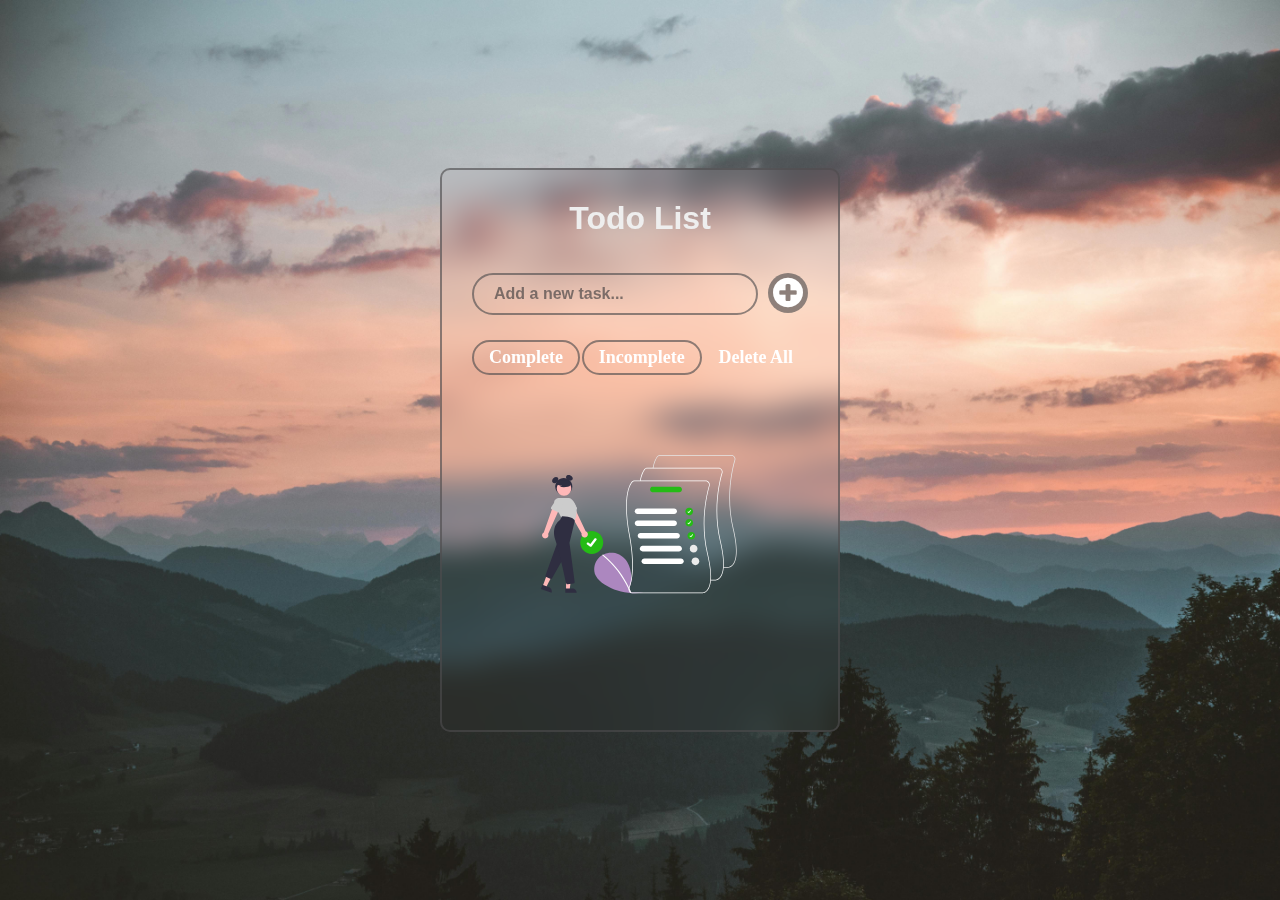
<file: Task 2/To-Do List/index.html>
<!DOCTYPE html>
<html lang="en">

<head>
    <meta charset="UTF-8">
    <meta http-equiv="X-UA-Compatible" content="IE=edge">
    <meta name="viewport" content="width=device-width, initial-scale=1.0">
    <title>TODO LIST</title>
    <link rel="stylesheet" href="https://maxcdn.bootstrapcdn.com/font-awesome/4.5.0/css/font-awesome.min.css">
    <link rel="stylesheet" href="./style.css">
</head>

<body>
    <div class="container">
        <h1>Todo List</h1>
        <div class="input-container">
            <input class="todo-input" placeholder="Add a new task...">
            <button class="add-button">
                <i class="fa fa-plus-circle"></i>
            </button>
        </div>
        <div class="filters">
            <div class="filter" data-filter="completed">Complete</div>
            <div class="filter" data-filter="pending">Incomplete</div>
            <div class="delete-all">Delete All</div>
        </div>
        <div class="todos-container">
            <ul class="todos"></ul>
            <img class="empty-image" src="./empty.svg">
        </div>
    </div>
    <script>
        const input = document.querySelector("input");
        const addButton = document.querySelector(".add-button");
        const todosHtml = document.querySelector(".todos");
        const emptyImage = document.querySelector(".empty-image");
        let todosJson = JSON.parse(localStorage.getItem("todos")) || [];
        const deleteAllButton = document.querySelector(".delete-all");
        const filters = document.querySelectorAll(".filter");
        let filter = '';

        showTodos();

        function getTodoHtml(todo, index) {
            if (filter && filter != todo.status) {
                return '';
            }
            let checked = todo.status == "completed" ? "checked" : "";
            return /* html */ `
    <li class="todo">
      <label for="${index}">
        <input id="${index}" onclick="updateStatus(this)" type="checkbox" ${checked}>
        <span class="${checked}">${todo.name}</span>
      </label>
      <button class="delete-btn" data-index="${index}" onclick="remove(this)"><i class="fa fa-times"></i></button>
    </li>
  `;
        }

        function showTodos() {
            if (todosJson.length == 0) {
                todosHtml.innerHTML = '';
                emptyImage.style.display = 'block';
            } else {
                todosHtml.innerHTML = todosJson.map(getTodoHtml).join('');
                emptyImage.style.display = 'none';
            }
        }

        function addTodo(todo) {
            input.value = "";
            todosJson.unshift({ name: todo, status: "pending" });
            localStorage.setItem("todos", JSON.stringify(todosJson));
            showTodos();
        }

        input.addEventListener("keyup", e => {
            let todo = input.value.trim();
            if (!todo || e.key != "Enter") {
                return;
            }
            addTodo(todo);
        });

        addButton.addEventListener("click", () => {
            let todo = input.value.trim();
            if (!todo) {
                return;
            }
            addTodo(todo);
        });

        function updateStatus(todo) {
            let todoName = todo.parentElement.lastElementChild;
            if (todo.checked) {
                todoName.classList.add("checked");
                todosJson[todo.id].status = "completed";
            } else {
                todoName.classList.remove("checked");
                todosJson[todo.id].status = "pending";
            }
            localStorage.setItem("todos", JSON.stringify(todosJson));
        }

        function remove(todo) {
            const index = todo.dataset.index;
            todosJson.splice(index, 1);
            showTodos();
            localStorage.setItem("todos", JSON.stringify(todosJson));
        }

        filters.forEach(function (el) {
            el.addEventListener("click", (e) => {
                if (el.classList.contains('active')) {
                    el.classList.remove('active');
                    filter = '';
                } else {
                    filters.forEach(tag => tag.classList.remove('active'));
                    el.classList.add('active');
                    filter = e.target.dataset.filter;
                }
                showTodos();
            });
        });

        deleteAllButton.addEventListener("click", () => {
            todosJson = [];
            localStorage.setItem("todos", JSON.stringify(todosJson));
            showTodos();
        });

    </script>
</body>

</html>
</file>
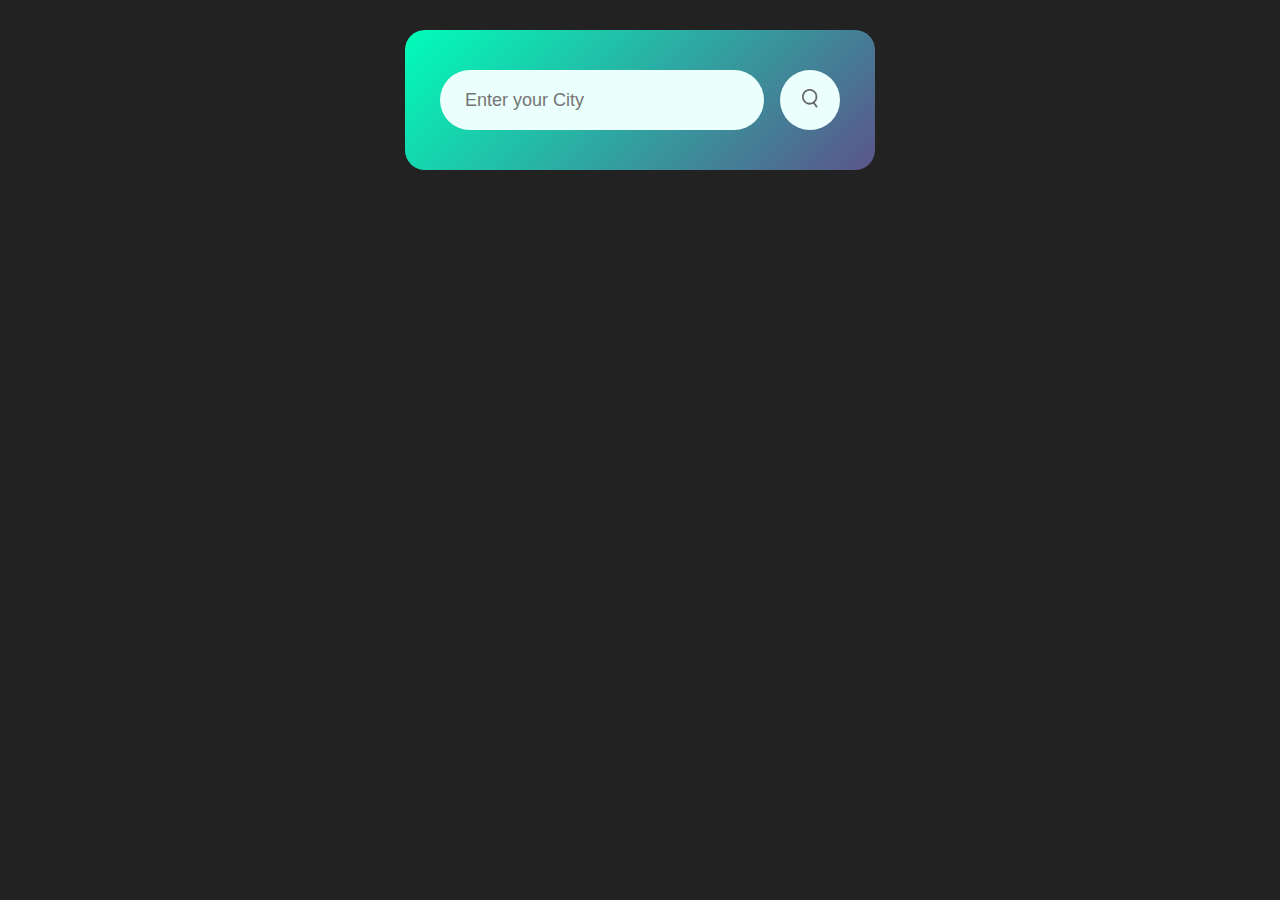
<file: Task 1/WeatherVue/weather.html>
<!DOCTYPE html>
<html lang="en">

<head>
    <meta charset="UTF-8">
    <meta name="viewport" content="width=device-width, initial-scale=1.0">
    <title>Weather App</title>
    <link rel="stylesheet" href="style.css">
</head>

<body>
    <div class="card">
        <div class="search">
            <input type="text" placeholder="Enter your City" spellcheck="false">
            <button><img src="images/search.png"></button>
        </div>
        <div class="error">
            <p>Invalid City Name</p>
        </div>
        <div class="weather">
            <img src="images/rain.png" class="weather-icon">
            <h1 class="temp">22°c</h1>
            <h2 class="city">New Delhi</h2>
            <div class="details">
                <div class="col">
                    <img src="images/humidity.png">
                    <div>
                        <p class="humidity">50%</p>
                        <p>Humidity</p>
                    </div>
                </div>
                <div class="col">
                    <img src="images/wind.png">
                    <div>
                        <p class="wind">15 km/h</p>
                        <p>Wind Speed</p>
                    </div>
                </div>
            </div>
        </div>
    </div>

    <script>
        const apiKey = "e3eb5f48b6d3c2ba34edf96b47d4edfe";
        const apiUrl = "https://api.openweathermap.org/data/2.5/weather?&appid=e3eb5f48b6d3c2ba34edf96b47d4edfe&units=metric&q=";
        const searchBox = document.querySelector(".search input");
        const searchBtn = document.querySelector(".search button");
        const weatherIcon = document.querySelector(".weather-icon");



        async function checkWeather(city) {
            const response = await fetch(apiUrl + city + '&appid=${apiKey}');

            if (response.status == 404) {
                document.querySelector(".error").style.display = "block";
                document.querySelector(".weather").style.display = "none";

            }
            else {
                var data = await response.json();

                document.querySelector(".city").innerHTML = data.name;
                document.querySelector(".temp").innerHTML = Math.round(data.main.temp) + "°c";
                document.querySelector(".humidity").innerHTML = data.main.humidity + "%";
                document.querySelector(".wind").innerHTML = data.wind.speed + " km/h";

                if (data.weather[0].main == "Clouds") {
                    weatherIcon.src = "images/clouds.png";
                }

                else if (data.weather[0].main == "Clear") {
                    weatherIcon.src = "images/clear.png";
                }

                else if (data.weather[0].main == "Rain") {
                    weatherIcon.src = "images/rain.png";
                }

                else if (data.weather[0].main == "Drizzle") {
                    weatherIcon.src = "images/drizzle.png";
                }

                else if (data.weather[0].main == "Mist") {
                    weatherIcon.src = "images/mist.png";
                }

                document.querySelector(".weather").style.display = "block";
                document.querySelector(".error").style.display = "none";

            }
        }
        searchBtn.addEventListener("click", () => {
            checkWeather(searchBox.value);
        })
    </script>


</body>

</html>
</file>
<file: Task 2/To-Do List/style.css>
*,
*::before,
*::after {
    margin: 0;
    padding: 0;
    box-sizing: border-box;
}

body {
    font-family: 'Roboto', sans-serif;
    height: 100vh;
    display: flex;
    align-items: center;
    justify-content: center;
    background: url(./to-bg.jpg) no-repeat;
    background-position: center;
    background-size: cover;
}

.container {
    width: 400px;
    height: auto;
    min-height: 400px;
    padding: 30px;
    background: transparent;
    border: 2px solid #4d4c4da1;
    border-radius: 10px;
    backdrop-filter: blur(15px);
}

h1 {
    color: #eee;
    text-align: center;
    margin-bottom: 36px;
}

.input-container {
    display: flex;
    justify-content: space-between;
    margin-bottom: 25px;
}

.todo-input {
    flex: 1;
    outline: none;
    padding: 10px 10px 10px 20px;
    background-color: transparent;
    border: 2px solid #4d4c4da1;
    border-radius: 30px;
    color: #fff1f1;
    font-size: 16px;
    font-weight: bold;
    margin-right: 10px;
}

.todo-input::placeholder {
    color: #3c3b3ca1;
}

.add-button {
    border: none;
    outline: none;
    background: #4d4c4da1;
    color: #fff;
    font-size: 35px;
    cursor: pointer;
    border-radius: 40px;
    width: 40px;
    height: 40px;
}

.empty-image {
    margin: 55px auto 0;
    display: block;
}

.todo {
    list-style: none;
    display: flex;
    align-items: center;
    justify-content: space-between;
    background-color: #e2a48f;
    border-radius: 5px;
    margin: 10px 0;
    padding: 10px 12px;
    border: 2px solid #bfbfbfa1;
    transition: all 0.2s ease;
}

.todo:first-child {
    margin-top: 0;
}

.todo:last-child {
    margin-bottom: 0;
}

.todo:hover {
    background-color: #4d4c4da1;
}

.todo label {
    cursor: pointer;
    width: fit-content;
    display: flex;
    align-items: center;
    font-family: 'Times New Roman', Times, serif;
    color: #eee;
    font-weight: bolder;
    font-size: 18px;
}

.todo span {
    padding-left: 20px;
    position: relative;
    cursor: pointer;
}

span::before {
    content: "";
    height: 20px;
    width: 20px;
    position: absolute;
    margin-left: -30px;
    border-radius: 100px;
    border: 2px solid #4d4c4da1;
}

input[type='checkbox'] {
    visibility: hidden;
}

input:checked+span {
    text-decoration: line-through
}

.todo:hover input:checked+span::before,
input:checked+span::before {
    background: url(./check.svg) 50% 50% no-repeat #09bb21;
    border-color: #09bb21;
}

.todo:hover span::before {
    border-color: #eee;
}

.todo .delete-btn {
    background-color: transparent;
    border: none;
    cursor: pointer;
    color: #eee;
    font-size: 24px;
}

.todos-container {
    height: 300px;
    overflow: overlay;
}

.todos-container::-webkit-scrollbar-track {
    background: rgb(247, 247, 247);
    border-radius: 20px
}

.todos-container::-webkit-scrollbar {
    width: 0;
}

.todos-container:hover::-webkit-scrollbar {
    width: 7px;
}

.todos-container::-webkit-scrollbar-thumb {
    background: #d5d5d5;
    border-radius: 20px;
}

.filters {
    display: flex;
    justify-content: space-between;
    margin-bottom: 25px;
}

.filter {
    color: #ffffff;
    padding: 5px 15px;
    border-radius: 100px;
    border: 2px solid #4d4c4da1;
    transition: all 0.2s ease;
    cursor: pointer;
    font-size: 18px;
    font-weight: bolder;
    font-family: 'Times New Roman', Times, serif;
}

.filter.active,
.filter:hover {
    background-color: #4d4c4da1;
}

.delete-all {
    display: flex;
    color: #ffffff;
    padding: 7px 15px;
    cursor: pointer;
    transition: all 0.2s ease;
    font-size: 18px;
    font-weight: bolder;
    font-family: 'Times New Roman', Times, serif;
}

.delete-all:hover {
    border-radius: 5px;
    background-color: #4d4c4da1;
}
</file>
<file: Task 1/WeatherVue/style.css>
* {
    margin: 0;
    padding: 0;
    font-family: 'Poppins', sans-serif;
    box-sizing: border-box;
}

body {
    background: #222;
}

.card {
    width: 90%;
    max-width: 470px;
    background: linear-gradient(135deg, #00feba, #5b548a);
    color: #fff;
    margin: 30px auto 0;
    border-radius: 20px;
    padding: 40px 35px;
    text-align: center;
}

.search {
    width: 100%;
    display: flex;
    align-items: center;
    justify-content: space-between;
}

.search input {
    border: 0;
    outline: 0;
    background: #ebfffc;
    color: #555;
    padding: 10px 25px;
    height: 60px;
    border-radius: 30px;
    flex: 1;
    margin-right: 16px;
    font-size: 18px;
}

.search button {
    border: 0;
    outline: 0;
    background: #ebfffc;
    border-radius: 50%;
    width: 60px;
    height: 60px;
    cursor: pointer;
}

.search button img {
    width: 16px;
}

.error {
    text-align: left;
    margin-left: 10px;
    margin-top: 10px;
    font-size: 14px;
    display: none;
}

.weather {
    display: none;
}

.weather-icon {
    width: 170px;
    margin-top: 30px;
}

.weather h1 {
    font-size: 80px;
    font-weight: 500;
}

.weather h2 {
    font-size: 45px;
    font-weight: 400;
    margin-top: -10px;
}

.details {
    display: flex;
    align-items: center;
    justify-content: space-between;
    padding: 0 20px;
    margin-top: 50px;
}

.col {
    display: flex;
    align-items: center;
    text-align: left;
}

.col img {
    width: 40px;
    margin-right: 10px;
}

.humidity,
.wind {
    font-size: 28px;
    margin-top: -6px;
}
</file>
